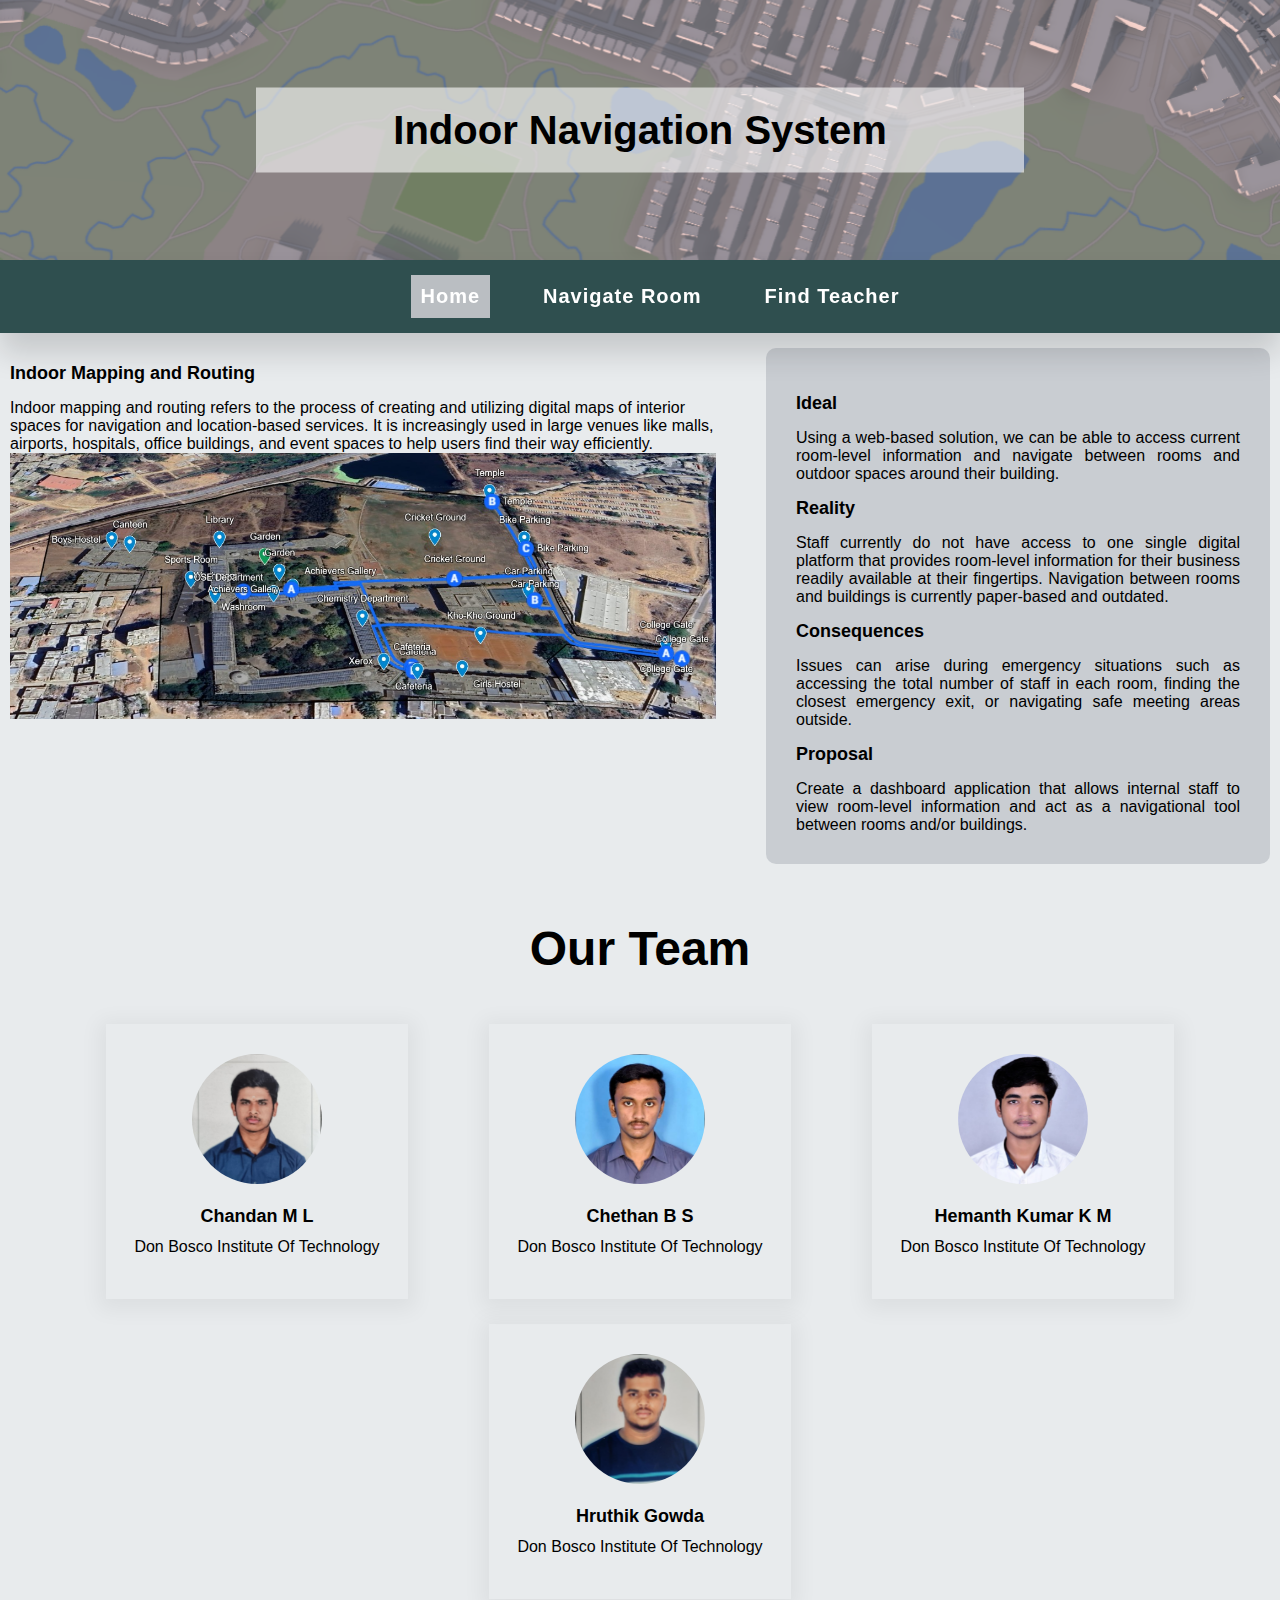
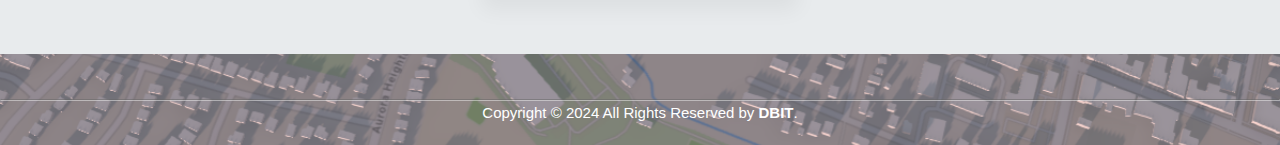
<file: indoor navigation project/index.html>
<!DOCTYPE html>
<html lang="en">
    <head>
        <title>Indoor Navigation System</title>
        <!-- CSS -->
        <link rel="stylesheet" href="style.css">

        <!-- Fontawesome link: Font Awesome Intro https://www.w3schools.com/icons/fontawesome_icons_intro.asp -->
        <link rel="stylesheet" href="https://cdnjs.cloudflare.com/ajax/libs/font-awesome/6.3.0/css/all.min.css">
        <link rel="icon" href="media/favicon-32x32.png" type="image/png">

    </head>
    <body>
      <!-- Header and navbar for each page-->
      <!-- Header image and text -->
      <div class="header">
        <div class="headertext">
          <h1>Indoor Navigation System</h1>
        </div>  
      </div>

      <!-- Navigation bar text, https://www.youtube.com/watch?v=e5wjLZzMmYM for html -->
      <div id="navbar">
        <nav>
          <ul class="nav-menu">
            <li><a id=current href="index.html">Home</a></li>
              <li><a href="./navigation.html">Navigate Room</a></li>
              <li><a href="./teacher.html">Find Teacher</a></li>
          </ul>
          <div class="hamburger">
            <span class="bar"></span>
            <span class="bar"></span>
            <span class="bar"></span>
          </div>
        </nav>
      </div>
      <!-- End of header and navbar-->
        
         <div class="hero">
            <div class="left">
            <h2>Indoor Mapping and Routing</h2>
            <p>Indoor mapping and routing refers to the process of creating and utilizing digital maps of interior spaces for navigation and location-based services. It is increasingly used in large venues like malls, airports, hospitals, office buildings, and event spaces to help users find their way efficiently.</p>
  
            <div class="viewDiv">
                <a href= "https://www.arcgis.com/home/item.html?id=b49b2fdf2575479d91073cc8b5010d0e" target="_blank">
                    <img class="w3-hover-shadow" src="media/campus.jpg" alt="Link to UDOT Floorplan" style="max-width: 100%; height: auto;">
                </a>
            </div>
            </div>
             
            <div class="right">
                <h2>Ideal</h2>
                <p>Using a web-based solution, we can be able to access current room-level information and navigate between rooms and outdoor spaces around their building. </p>
                <h2>Reality</h2>
                <p>Staff currently do not have access to one single digital platform that provides room-level information for their business readily available at their fingertips. Navigation between rooms and buildings is currently paper-based and outdated.</p>
                <h2>Consequences</h2>
                <p>Issues can arise during emergency situations such as accessing the total number of staff in each room, finding the closest emergency exit, or navigating safe meeting areas outside.  </p>
                <h2>Proposal</h2>
                <p>Create a dashboard application that allows internal staff to view room-level information and act as a navigational tool between rooms and/or buildings. </p>
            </div>
        </div>
        <div class="responsive-container-block container">
            <p class="text-blk team-head-text">
              Our Team
            </p>
            <div class="responsive-container-block">
              <div class="responsive-cell-block wk-desk-3 wk-ipadp-3 wk-tab-6 wk-mobile-12 card-container">
                <div class="card">
                  <div class="team-image-wrapper">
                    <img class="team-member-image" src="media/can.jpg" alt="bunny">
                  </div>
                  <p class="text-blk name">
                    Chandan M L
                  </p>
                  <p class="text-blk position">
                    Don Bosco Institute Of Technology
                  </p>
                  
                </div>
              </div>
              <div class="responsive-cell-block wk-desk-3 wk-ipadp-3 wk-tab-6 wk-mobile-12 card-container">
                <div class="card">
                  <div class="team-image-wrapper">
                    <img class="team-member-image" src="media/chethan.jpg" alt="chloe avatar">
                  </div>
                  <p class="text-blk name">
                    Chethan B S
                  </p>
                  <p class="text-blk position">
                    Don Bosco Institute Of Technology
                  </p>
                 
                  
                </div>
              </div>
              <div class="responsive-cell-block wk-desk-3 wk-ipadp-3 wk-tab-6 wk-mobile-12 card-container">
                <div class="card">
                  <div class="team-image-wrapper">
                    <img class="team-member-image" src="media/hk.jpg".jpg" alt="rajesh">
                  </div>
                  <p class="text-blk name">
                    Hemanth Kumar K M
                  </p>
                  <p class="text-blk position">
                    Don Bosco Institute Of Technology
                  </p>
                  
                  
                </div>
              </div>
              <div class="responsive-cell-block wk-desk-3 wk-ipadp-3 wk-tab-6 wk-mobile-12 card-container">
                <div class="card">
                  <div class="team-image-wrapper">
                    <img class="team-member-image" src="media/hruthik.jpg" alt="cat">
                  </div>
                  <p class="text-blk name">
                    Hruthik Gowda
                  </p>
                  <p class="text-blk position">
                    Don Bosco Institute Of Technology
                 
                  <div class="social-icons">
                    
                  </div>
                </div>
              </div>
            </div>
        </div>
        
        <!-- Site footer -->
        <footer class="site-footer">
            <hr>
            <div class="row">
                <p class="copyright-text">Copyright &copy; 2024 All Rights Reserved by 
                    <a href="#">DBIT</a>.
                </p>
            </div>
        </footer>
    </body>
</html>
</file>
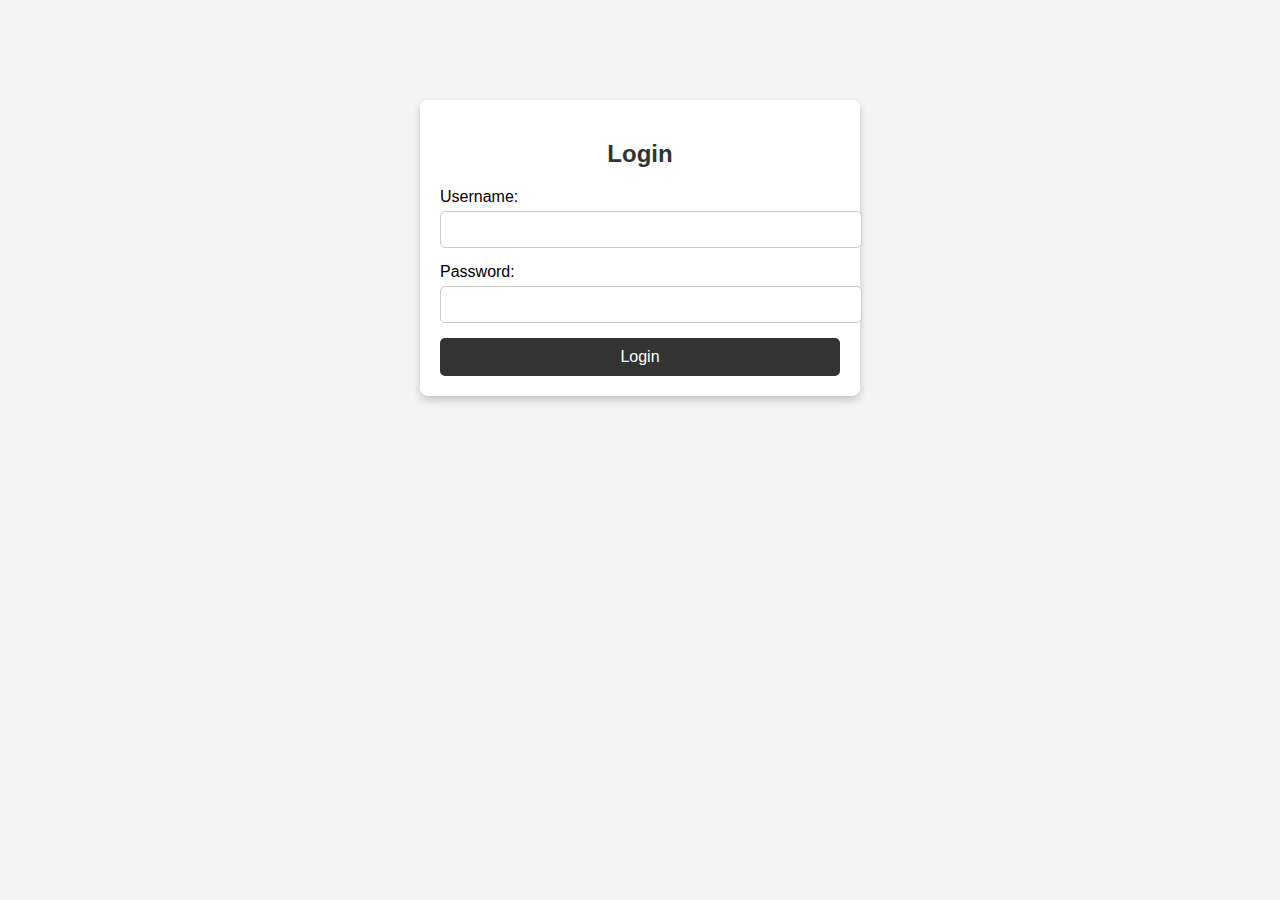
<file: indoor navigation project/login.html>
<!DOCTYPE html>
<html lang="en">
<head>
    <meta charset="UTF-8">
    <meta name="viewport" content="width=device-width, initial-scale=1.0">
    <title>Login Page</title>
    <style>
        body {
            font-family: Arial, sans-serif;
            margin: 0;
            padding: 0;
            background-color: #f4f4f4;
        }

        .container {
            max-width: 400px;
            margin: 100px auto;
            padding: 20px;
            background-color: white;
            border-radius: 8px;
            box-shadow: 0 4px 8px rgba(0, 0, 0, 0.2);
        }

        h2 {
            text-align: center;
            margin-bottom: 20px;
            color: #333;
        }

        label {
            font-size: 16px;
            margin-bottom: 5px;
            display: block;
        }

        input[type="text"], input[type="password"] {
            width: 100%;
            padding: 10px;
            margin-bottom: 15px;
            border: 1px solid #ccc;
            border-radius: 5px;
        }

        button {
            width: 100%;
            padding: 10px;
            background-color: #333;
            color: white;
            border: none;
            border-radius: 5px;
            cursor: pointer;
            font-size: 16px;
        }

        button:hover {
            background-color: #555;
        }

        .error {
            color: red;
            font-size: 14px;
            text-align: center;
            margin-bottom: 15px;
        }

        .link {
            text-align: center;
            margin-top: 15px;
        }

        .link a {
            color: #333;
            text-decoration: none;
        }

        .link a:hover {
            text-decoration: underline;
        }
    </style>
</head>
<body>
    <div class="container">
        <h2>Login</h2>
        <div id="errorMessage" class="error"></div>
        <form id="loginForm" onsubmit="return validateLogin()">
            <label for="username">Username:</label>
            <input type="text" id="username" name="username" required>
            
            <label for="password">Password:</label>
            <input type="password" id="password" name="password" required>
            
            <button type="submit">Login</button>
        </form>
    </div>

    <script>
        function validateLogin() {
            const username = document.getElementById('username').value;
            const password = document.getElementById('password').value;
            const errorMessage = document.getElementById('errorMessage');

            // Mock credentials for demo purposes
            const validUsername = "admin";
            const validPassword = "navibar";

            if (username === validUsername && password === validPassword) {
                // Redirect to index.html
                window.location.href = "index.html";
                return false;
            } else {
                errorMessage.textContent = "Invalid username or password.";
                return false;
            }
        }
    </script>
</body>
</html>
</file>
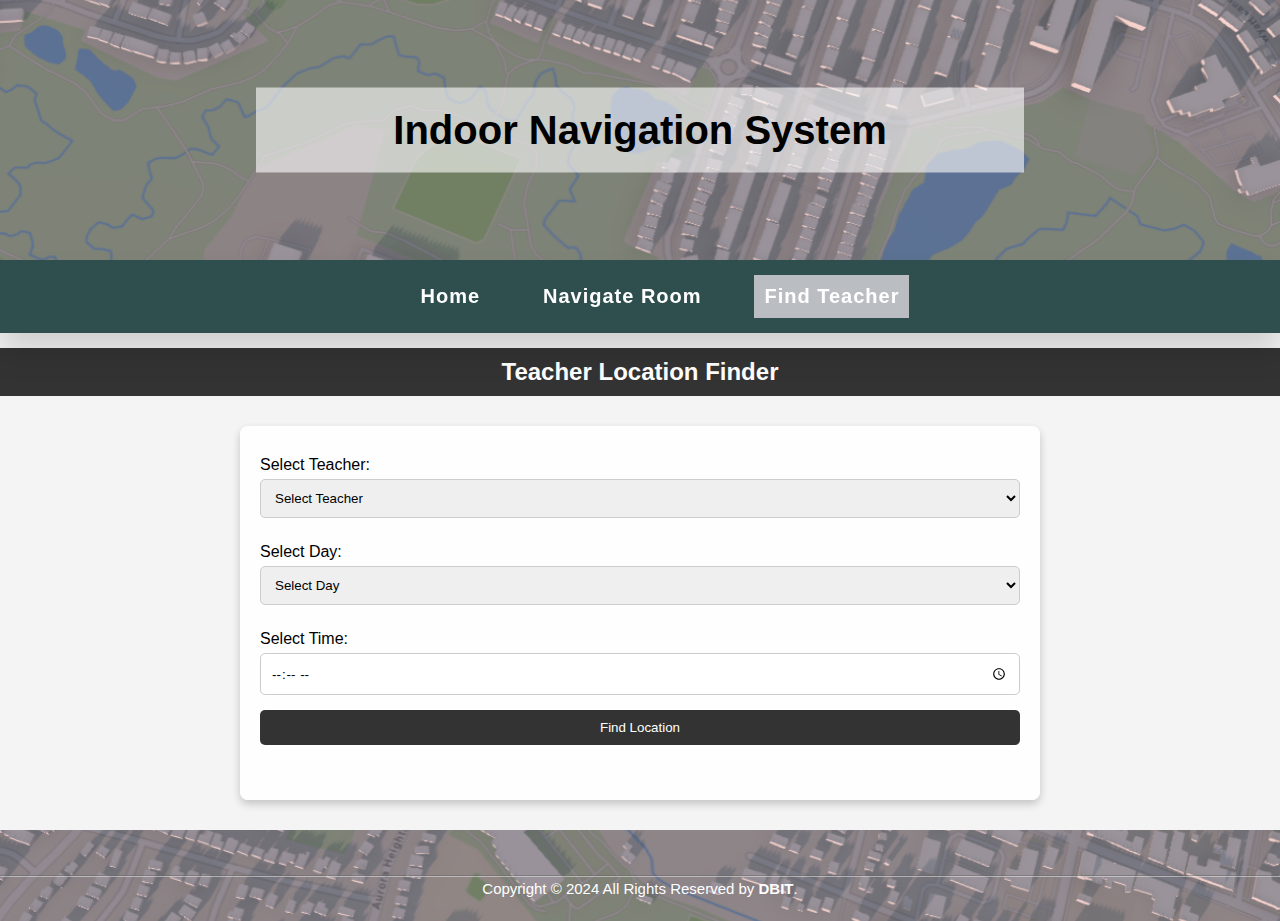
<file: indoor navigation project/Teacher.html>
<!DOCTYPE html>
<html lang="en">
<head>
    <meta charset="UTF-8">
    <title>Teacher Location Finder</title>
    
            <!-- CSS -->
            <link rel="stylesheet" href="./style.css">
            
            <!-- Fontawesome link: Font Awesome Intro https://www.w3schools.com/icons/fontawesome_icons_intro.asp -->
            <link rel="stylesheet" href="https://cdnjs.cloudflare.com/ajax/libs/font-awesome/6.3.0/css/all.min.css">
            <link rel="icon" href="./media/favicon-32x32.png" type="image/png">
            
        </head>
        <body>
           <!-- Header and navbar for each page-->
          <!-- Header image and text -->
          <div class="header">
            <div class="headertext">
              <h1>Indoor Navigation System</h1>
            </div>  
          </div>
    
          <!-- Navigation bar text, https://www.youtube.com/watch?v=e5wjLZzMmYM for html -->
          <div id="navbar">
            <nav>
              <ul class="nav-menu">
                <li><a href="./index.html">Home</a></li>
                  <li><a href="./navigation.html">Navigate Room</a></li>
                  <li><a id=current href="./Teacher.html">Find Teacher</a></li>
              </ul>
              <div class="hamburger">
                <span class="bar"></span>
                <span class="bar"></span>
                <span class="bar"></span>
              </div>
            </nav>
          </div>
          <!DOCTYPE html>
          <html lang="en">
          <head>
              <meta charset="UTF-8">
              <meta name="viewport" content="width=device-width, initial-scale=1.0">
              <title>Teacher Location Finder</title>
              <style>
                  body {
                      font-family: Arial, sans-serif;
                      margin: 0;
                      padding: 0;
                      background-color: #f4f4f4;
                  }
          
                  .container {
                      max-width: 800px;
                      margin: 30px auto;
                      padding: 20px;
                      background-color: rgba(255, 255, 255, 0.9);
                      border-radius: 8px;
                      box-shadow: 0 4px 8px rgba(0, 0, 0, 0.2);
                  }
          
                  .navbar {
                      background-color: #333;
                      padding: 10px;
                      text-align: center;
                  }
          
                  .navbar h1 {
                      color: white;
                      font-size: 24px;
                      margin: 0;
                  }
          
                  .form-container label {
                      font-size: 16px;
                      display: block;
                      margin: 10px 0 5px;
                  }
          
                  .form-container select, 
                  .form-container input[type="time"], 
                  .form-container button {
                      width: 100%;
                      padding: 10px;
                      margin-bottom: 15px;
                      border: 1px solid #ccc;
                      border-radius: 5px;
                  }
          
                  .form-container button {
                      color: white;
                      background-color: #333;
                      border: none;
                      cursor: pointer;
                  }
          
                  .form-container button:hover {
                      background-color: #555;
                  }
          
                  #resultDisplay {
                      margin-top: 20px;
                      font-size: 18px;
                      text-align: center;
                  }
          
                  table {
                      width: 100%;
                      border-collapse: collapse;
                      margin-top: 20px;
                  }
          
                  th, td {
                      padding: 10px;
                      text-align: left;
                      border: 1px solid #ddd;
                  }
          
                  th {
                      background-color: #333;
                      color: white;
                  }
              </style>
          </head>
          <body>
              <div class="navbar">
                  <h1>Teacher Location Finder</h1>
              </div>
          
              <div class="container">
                  <div class="form-container">
                      <label for="teacherSelect">Select Teacher:</label>
                      <select id="teacherSelect">
                          <option value="">Select Teacher</option>
                      </select>
          
                      <label for="daySelect">Select Day:</label>
                      <select id="daySelect">
                          <option value="">Select Day</option>
                          <option value="monday">Monday</option>
                          <option value="tuesday">Tuesday</option>
                          <option value="wednesday">Wednesday</option>
                          <option value="thursday">Thursday</option>
                          <option value="friday">Friday</option>
                      </select>
          
                      <label for="timeInput">Select Time:</label>
                      <input type="time" id="timeInput">
          
                      <button onclick="findTeacherLocation()">Find Location</button>
                  </div>
          
                  <div id="resultDisplay"></div>
          
                  <table id="timetableDisplay" style="display: none;">
                      <thead>
                          <tr>
                              <th>Time</th>
                              <th>Room</th>
                              <th>Subject</th>
                          </tr>
                      </thead>
                      <tbody id="timetableBody"></tbody>
                  </table>
              </div>
          
              <script>
                  const timetableData = {
                    'Mrs. Champa C.H': {
                          monday: [
                              {start: '09:00', end: '10:00', room: 'A236', subject: 'DDCO'},
                              {start: '10:00', end: '11:00', room: 'A205', subject: 'MC'},
                              {start: '14:00', end: '15:30', room: 'C302', subject: 'RMI'}
                          ],
                          tuesday: [
                              {start: '09:00', end: '10:30', room: 'A202', subject: 'MC'},
                              {start: '11:00', end: '12:30', room: 'B101', subject: 'RMI'}
                          ],
                          wednesday: [
                              {start: '08:30', end: '10:00', room: 'D101', subject: 'IC'},
                              {start: '13:00', end: '14:30', room: 'E205', subject: 'DDCO'}
                          ],
                          thursday: [
                              {start: '10:00', end: '11:30', room: 'F302', subject: 'RMI'}
                          ],
                          friday: [
                              {start: '09:00', end: '09:30', room: 'A101', subject: 'DDCO'},
                              {start: '10:00', end: '11:30', room: 'B205', subject: 'MC'},
                              {start: '14:00', end: '15:30', room: 'C302', subject: 'Computer Science'}
                           ]
          
                      },
                      'Mrs. Sinchana K.P': {
                          monday: [
                              {start: '09:00', end: '09:30', room: 'A101', subject: 'AI'},
                              {start: '10:00', end: '11:30', room: 'B205', subject: 'DBMS'},
                              {start: '14:00', end: '15:30', room: 'C302', subject: 'Computer Science'}
                             ],
                          tuesday: [
                              {start: '09:00', end: '09:30', room: 'A101', subject: 'DBMS'},
                              {start: '10:00', end: '11:30', room: 'B205', subject: 'AI'},
                              {start: '14:00', end: '15:30', room: 'C302', subject: 'Computer Science'}
                             ],
                          wednesday: [
                              {start: '08:30', end: '10:00', room: 'D101', subject: 'DVP'},
                              {start: '13:00', end: '14:30', room: 'E205', subject: 'AI'}
                          ],
                          thursday: [
                              {start: '10:00', end: '11:30', room: 'F302', subject: 'DBMS'}
                          ],
                          friday: [
                              {start: '09:00', end: '09:30', room: 'A101', subject: 'DVP'},
                              {start: '10:00', end: '11:30', room: 'B205', subject: 'AI'},
                              {start: '14:00', end: '15:30', room: 'C302', subject: 'Computer Science'}
                           ]
                          },
                           'Dr. Asha K.H': {
                          monday: [
                              {start: '09:00', end: '09:30', room: 'A101', subject: 'TOC'},
                              {start: '10:00', end: '11:30', room: 'B205', subject: 'DSA'},
                              {start: '14:00', end: '15:30', room: 'C302', subject: 'Computer Science'}
                             ],
                          tuesday: [
                              {start: '09:00', end: '09:30', room: 'A101', subject: 'TOC'},
                              {start: '10:00', end: '11:30', room: 'B205', subject: 'ADA'},
                              {start: '14:00', end: '15:30', room: 'C302', subject: 'Computer Science'}
                             ],
                          wednesday: [
                              {start: '08:30', end: '10:00', room: 'D101', subject: 'DMS'},
                              {start: '13:00', end: '14:30', room: 'E205', subject: 'ADA'}
                          ],
                          thursday: [
                              {start: '10:00', end: '11:30', room: 'F302', subject: 'TOC'}
                          ],
                          friday: [
                              {start: '09:00', end: '09:30', room: 'A101', subject: 'ADA'},
                              {start: '10:00', end: '11:30', room: 'B205', subject: 'DMS'},
                              {start: '14:00', end: '15:30', room: 'C302', subject: 'Computer Science'}
                           ]
                      },
                      'Mrs. Rashmi D.M': {
                          monday: [
                              {start: '09:00', end: '09:30', room: 'A101', subject: 'SE'},
                              {start: '10:00', end: '11:30', room: 'B205', subject: 'DVP'},
                              {start: '14:00', end: '15:30', room: 'C302', subject: 'Computer Science'}
                             ],
                          tuesday: [
                              {start: '09:00', end: '09:30', room: 'A101', subject: 'DSA'},
                              {start: '10:00', end: '11:30', room: 'B205', subject: 'SE'},
                              {start: '14:00', end: '15:30', room: 'C302', subject: 'Computer Science'}
                             ],
                          wednesday: [
                              {start: '08:30', end: '10:00', room: 'D101', subject: 'PYTHON'},
                              {start: '13:00', end: '14:30', room: 'E205', subject: 'SE'}
                          ],
                          thursday: [
                              {start: '10:00', end: '11:30', room: 'F302', subject: 'SE'}
                          ],
                          friday: [
                              {start: '09:00', end: '09:30', room: 'A101', subject: 'DVP'},
                              {start: '10:00', end: '11:30', room: 'B205', subject: 'SE'},
                              {start: '14:00', end: '15:30', room: 'C302', subject: 'Computer Science'}
                           ]
                      },
                      'Mrs. Hemalatha.M': {
                          monday: [
                              {start: '09:00', end: '09:30', room: 'A101', subject: 'DDCO'},
                              {start: '10:00', end: '11:30', room: 'B205', subject: 'MC'},
                              {start: '14:00', end: '15:30', room: 'C302', subject: 'Computer Science'}
                             ],
                          tuesday: [
                              {start: '09:00', end: '09:30', room: 'A101', subject: 'DDCO'},
                              {start: '10:00', end: '11:30', room: 'B205', subject: 'MC'},
                              {start: '14:00', end: '15:30', room: 'C302', subject: 'Computer Science'}
                             ],
                          wednesday: [
                              {start: '08:30', end: '10:00', room: 'D101', subject: 'History'},
                              {start: '13:00', end: '14:30', room: 'E205', subject: 'Geography'}
                          ],
                          thursday: [
                              {start: '10:00', end: '11:30', room: 'F302', subject: 'English'}
                          ],
                          friday: [
                              {start: '09:00', end: '09:30', room: 'A101', subject: 'DDCO'},
                              {start: '10:00', end: '11:30', room: 'B205', subject: 'MC'},
                              {start: '14:00', end: '15:30', room: 'C302', subject: 'Computer Science'}
                           ]
                      },
                      'Mr. K.B Dinesh Babu': {
                          monday: [
                              {start: '09:00', end: '09:30', room: 'A101', subject: 'DDCO'},
                              {start: '10:00', end: '11:30', room: 'B205', subject: 'MC'},
                              {start: '14:00', end: '15:30', room: 'C302', subject: 'Computer Science'}
                             ],
                          tuesday: [
                              {start: '09:00', end: '09:30', room: 'A101', subject: 'DDCO'},
                              {start: '10:00', end: '11:30', room: 'B205', subject: 'MC'},
                              {start: '14:00', end: '15:30', room: 'C302', subject: 'Computer Science'}
                             ],
                          wednesday: [
                              {start: '08:30', end: '10:00', room: 'D101', subject: 'History'},
                              {start: '13:00', end: '14:30', room: 'E205', subject: 'Geography'}
                          ],
                          thursday: [
                              {start: '10:00', end: '11:30', room: 'F302', subject: 'English'}
                          ],
                          friday: [
                              {start: '09:00', end: '09:30', room: 'A101', subject: 'DDCO'},
                              {start: '10:00', end: '11:30', room: 'B205', subject: 'MC'},
                              {start: '14:00', end: '15:30', room: 'C302', subject: 'Computer Science'}
                           ]
                      },
          
                      };
                  const teacherSelect = document.getElementById('teacherSelect');
                  Object.keys(timetableData).forEach(teacher => {
                      const option = document.createElement('option');
                      option.value = teacher;
                      option.textContent = teacher;
                      teacherSelect.appendChild(option);
                  });
          
                  function findTeacherLocation() {
    const teacher = teacherSelect.value;
    const day = document.getElementById('daySelect').value;
    const time = document.getElementById('timeInput').value;

    const resultDisplay = document.getElementById('resultDisplay');
    const timetableBody = document.getElementById('timetableBody');
    timetableBody.innerHTML = '';

    if (!teacher || !day || !time) {
        resultDisplay.textContent = 'Please select all fields.';
        return;
    }

    // Check if the time is before 9:00 AM or after 4:30 PM
    if (time < '09:00' || time > '16:30') {
        resultDisplay.textContent = 'Not Available';
        document.getElementById('timetableDisplay').style.display = 'none';
        return;
    }

    const teacherSchedule = timetableData[teacher][day] || [];
    const currentLocation = teacherSchedule.find(slot => 
        time >= slot.start && time <= slot.end
    );

    if (currentLocation) {
        resultDisplay.innerHTML = `
            <strong>${teacher}</strong> is in 
            <strong>${currentLocation.room}</strong> 
            teaching <strong>${currentLocation.subject}</strong>
        `;

        teacherSchedule.forEach(slot => {
            const row = timetableBody.insertRow();
            row.insertCell(0).textContent = `${slot.start} - ${slot.end}`;
            row.insertCell(1).textContent = slot.room;
            row.insertCell(2).textContent = slot.subject;
        });
        document.getElementById('timetableDisplay').style.display = 'table';
    } else {
        resultDisplay.textContent = `${teacher} is in staff room.`;
    }
}

              </script>
          
          
<footer class="site-footer">
            <hr>
            <div class="row">
                <p class="copyright-text">Copyright &copy; 2024 All Rights Reserved by 
                    <a href="#">DBIT</a>.
                </p>
            </div>
        </footer>
    </body>
    </html>
</file>
<file: indoor navigation project/style.css>
* {
  font-family: Raleway, sans-serif;
}
body{
  background-color: #E8EBED;
  margin: 20px;
}

/* HEADER AND NAV BAR */
/* Background image header */
.header{
  position: relative;
  width: 100%;
  height: 260px;
  text-align: center;
  background-image: url('media/header2.png'); 
  background-size: cover; 
  background-position: center;
}

.headertext {
/* the text styles for the header */
  /* position */
    position: absolute;
    top: 50%;
    left: 50%;
    transform: translate(-50%, -50%);

    /* display and padding */
    display: inline-block; /* https://w3schools.com/css/css_inline-block.asp */
    padding: 20px;

    /* colour formatting */
    background-color: rgba(255, 255, 255, 0.6);
    color: black;
    max-width: 70%;
    width: 60%;
    text-align: center;
}

*,
*:before,
*:after{
  padding: 0;
  margin: 0;
  box-sizing: border-box;
}

nav{
  width: 100%; 
  display: flex;
  align-items: center;
  justify-content: space-around;
  background-color: darkslategrey;
  position: sticky;
  top: 251px;
  padding: 15px 25px;
  font-size: 0.8vw;
  backdrop-filter: blur(8px);
  box-shadow: 0 20px 30px rgba(0, 0, 0, 0.15);
  margin-bottom: 15px;
}

.navbar_container {
 width: 3000px;
 margin: auto;
}

ul .nav-menu{
 width: 90%;
 background-color: grey;
 margin: auto;
}

@media(max-width:3000px){
 .navbar_container{
   width: 100%;
 }
}

li{
 list-style: none;
 display: inline-block;
 justify-content: space-between;
}
li a{
 margin-left: 40px;
 text-decoration: none;
 display:flex;
}

/* Navigation bar page choices */
nav a{
 color: white;
 font-size: 20px;
 letter-spacing: 1px;
 text-decoration: none;
 outline: none;
 padding: 10px 10px;
}

#current {
 background-color: #babec2;
 padding: 10px 10px;
}

nav a:hover{
 background-color: #e8ebed;
 color: darkslategray;
 padding: 10px 10px;
}
nav a:active{
 background-color: grey;
 color: white;
 padding: 10px 10px;
}

.hamburger{
 display: none;
 cursor: pointer;
}

.bar{
 display: block;
 width: 30px;
 height: 4px;
 margin: 5px;
 transition: all 0.3s ease;
 background-color: #fff;
}

/* making the hamburger show up at 1300px */
@media(max-width: 1150px){
 .hamburger{
   display:block;
 }

 /* we don't want the second (middle) bar to show up when we turn the bar into an x */
 .hamburger.active .bar:nth-child(2){
   opacity:0;	
 }
 /* now alter other two bars of hamburger to form x */
 .hamburger.active .bar:nth-child(1){
   transform: translateY(8.5px) rotate(45deg);	
 }
 .hamburger.active .bar:nth-child(3){
   transform: translateY(-9px) rotate(-45deg);	
 }

 .nav-menu{
   position: fixed;
   left: -100%; /* dont wanna see it */
   top: 70px;
   gap: 0;
   flex-direction:column;
   background-color: slategray;
   width: 100%;
   text-align: center;
   transition: 0.3s
 }
 .nav-item{
   margin: 16px 0;

 }

 .nav-menu.active{
   left: 0;
 }
}

/* LINK & HEADER TEXT FORMATTING*/
a {
  color: darkslategrey;
  text-decoration: none;
  font-weight: bold;
}

a:hover {
  color: #480b48;
  font-weight: bold;
}

.header h1{
  font-size: 40px;
  justify-content: center;
}

h2{
  font-size: 18px;
  font-weight: bold;
  margin-top: 15px;
}

p{
  margin-top: 15px;
}

/* ---- */
.navigation{
  background-color: rgba(255, 255, 255, 0.25);
  display: inline-flex;
  gap: 30px;
  position:absolute;
  right:90px;
}
.navigation a{
  color: #000;
  text-decoration:none;
  padding: 10px 20px;
  border-radius: 5px;
}

.navigation a:hover{
  color:#454c53;
  background-color: rgba(255, 255, 255, 0.5);
}
.hero{
  margin: 10px;
  display: grid;
  grid-template-columns: 60% 40%;
}

.left{
  margin-right: 50px;
}
.hero .right{
  text-align: justify;
  background-color: #c9cdd2;
  margin: 0px;
  padding: 30px;
  border: 1px black;
  border-radius: 10px;
  font-family: Raleway, sans-serif;
}
/* shadowing for UDOT image / text */
.responsive-cell-block {
  min-height: 75px;
}

.text-blk {
  margin-top: 0px;
  margin-right: 0px;
  margin-bottom: 0px;
  margin-left: 0px;
  line-height: 25px;
}

.responsive-container-block {
  min-height: 75px;
  height: fit-content;
  width: 100%;
  display: flex;
  flex-wrap:wrap;
  margin-top: 0px;
  margin-right: 2%;
  margin-bottom: 0px;
  margin-left: 2%;
  justify-content: space-evenly;
}

.team-head-text {
  font-size: 48px;
  font-weight: 900;
  text-align: center;
}

.team-head-text {
  line-height: 50px;
  width: 100%;
  margin-top: 0px;
  margin-right: 0px;
  margin-bottom: 50px;
  margin-left: 0px;
}

.container {
  max-width: 1380px;
  margin-top: 60px;
  margin-right: auto;
  margin-bottom: 30px;
  margin-left: auto;
  padding-top: 0px;
  padding-right: 10px;
  padding-bottom: 0px;
  padding-left: 10px;
}

.card {
  text-align: center;
  box-shadow: rgba(0, 0, 0, 0.05) 0px 4px 20px 7px;
  display: flex;
  flex-direction: column;
  align-items: center;
  padding-top: 30px;
  padding-right: 10px;
  padding-bottom: 30px;
  padding-left: 10px;
}

.card-container {
  width: 200px;
  margin-top: 0px;
  margin-right: 10px;
  margin-bottom: 25px;
  margin-left: 10px;
}

.name {
  margin-top: 20px;
  margin-right: 0px;
  margin-bottom: 5px;
  margin-left: 0px;
  font-size: 18px;
  font-weight: 800;
}

.position {
  margin-top: 0px;
  margin-right: 0px;
  margin-bottom: 10px;
  margin-left: 0px;
}

.feature-text {
  margin-top: 0px;
  margin-right: 0px;
  margin-bottom: 20px;
  margin-left: 0px;
  color: rgb(122, 122, 122);
  line-height: 30px;
}

.social-icons {
  width: 70px;
  display: flex;
  justify-content: space-between;
}

.team-image-wrapper {
  clip-path: circle(50% at 50% 50%);
  width: 130px;
  height: 130px;
}

.team-member-image {
  max-width: 100%;
}
*,
*:before,
*:after {
  -moz-box-sizing: border-box;
  -webkit-box-sizing: border-box;
  box-sizing: border-box;
}

body {
  margin: 0;
}

.wk-desk-1 {
  width: 8.333333%;
}

.wk-desk-2 {
  width: 16.666667%;
}

.wk-desk-3 {
  width: 25%;
}

.wk-desk-4 {
  width: 33.333333%;
}

.wk-desk-5 {
  width: 41.666667%;
}

.wk-desk-6 {
  width: 50%;
}

.wk-desk-7 {
  width: 58.333333%;
}

.wk-desk-8 {
  width: 66.666667%;
}

.wk-desk-9 {
  width: 75%;
}

.wk-desk-10 {
  width: 83.333333%;
}

.wk-desk-11 {
  width: 91.666667%;
}

.wk-desk-12 {
  width: 100%;
}
.site-footer
{
  background-color:#26272b;
  padding:45px 0 20px;
  font-size:15px;
  line-height:24px;
  color:#FFFFFF;
  text-align: center;
  background-image: url('media/footer3.png');
  background-size: cover;
  background-position: center;
}
.site-footer hr
{
  border-top-color:#bbb;
  opacity:0.5
}
.site-footer hr.small
{
  margin:20px 0
}
.site-footer a
{
  color:#FFFFFF;
}
.site-footer a:hover
{
  color:#c9cdd2;
  text-decoration:none;
}
.copyright-text
{
  margin:0
}
@media (max-width:991px)
{
  .site-footer [class^=col-]
  {
    margin-bottom:30px
  }
}
@media (max-width:767px)
{
  .site-footer
  {
    padding-bottom:0
  }
  .site-footer .copyright-text
  {
    text-align:center
  }
}
</file>
